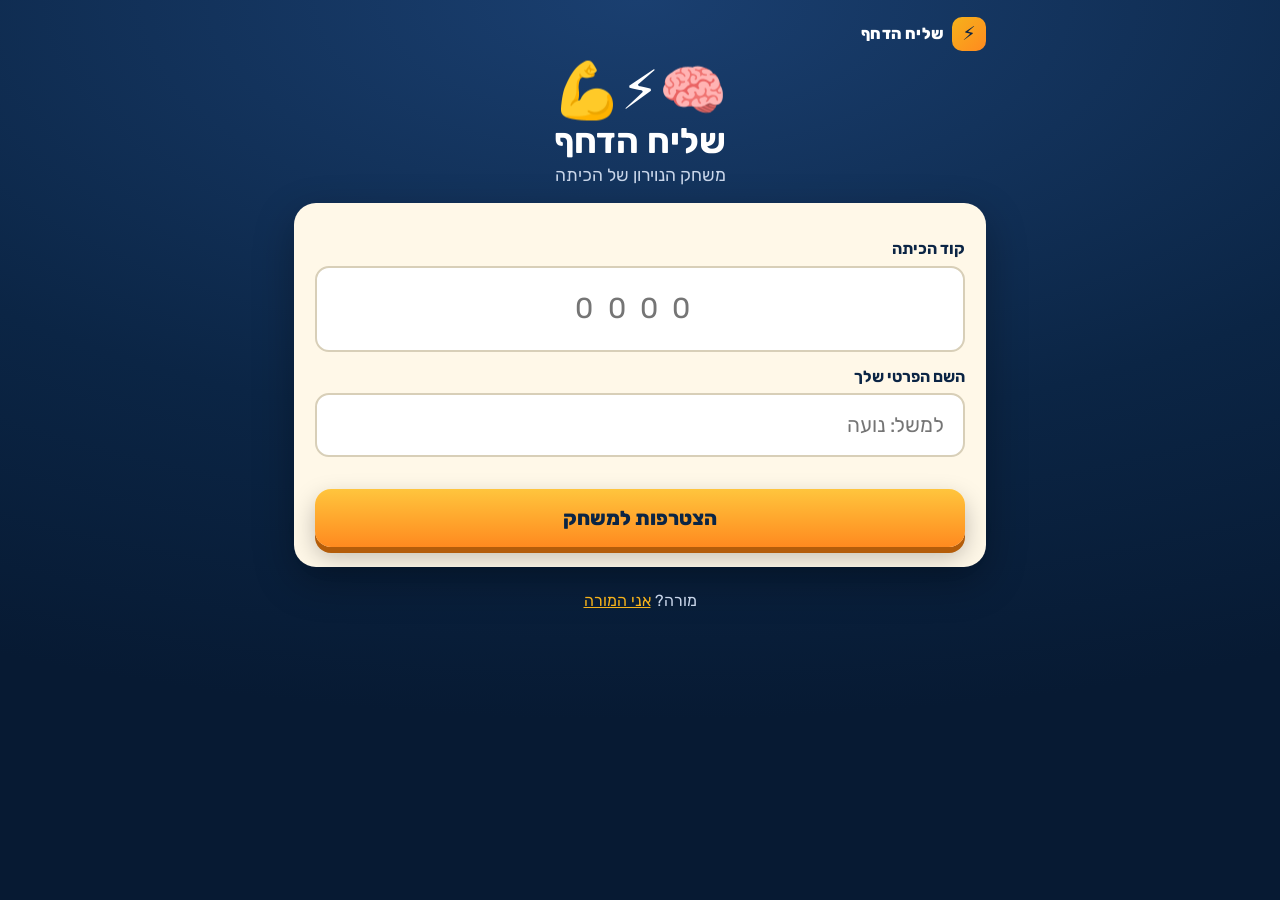
<file: index.html>
<!doctype html>
<html lang="he" dir="rtl">
<head>
<meta charset="utf-8">
<meta name="viewport" content="width=device-width, initial-scale=1, viewport-fit=cover">
<meta name="theme-color" content="#0b2545">
<title>שליח הדחף – משחק הנוירון</title>
<meta name="description" content="משחק כיתתי על מבנה הנוירון ותפקידו: בונים נוירון, שולחים דחף עצבי ובודקים מה קורה כשהמיאלין פגוע.">
<meta property="og:title" content="שליח הדחף – משחק הנוירון">
<meta property="og:description" content="בונים נוירון, שולחים מסר, ובודקים מה קורה כשהמיאלין פגוע.">
<link rel="icon" href="data:image/svg+xml,%3Csvg xmlns='http://www.w3.org/2000/svg' viewBox='0 0 100 100'%3E%3Ctext y='.9em' font-size='90'%3E%E2%9A%A1%3C/text%3E%3C/svg%3E">
<link rel="preload" href="fonts/Rubik.ttf" as="font" type="font/ttf" crossorigin>
<link rel="stylesheet" href="styles.css">
</head>
<body>
<div class="s-wrap">
  <header class="s-top">
    <div class="brand"><span class="logo" aria-hidden="true">⚡</span><span>שליח הדחף</span></div>
    <div class="chip-pts" id="ptsChip" hidden><span id="whoName"></span> · <span id="ptsVal">0</span> נק׳</div>
  </header>
  <main id="app">
    <!-- JOIN -->
    <section class="screen" id="scr-join">
      <div class="hero center">
        <div class="big-emoji" aria-hidden="true">🧠⚡💪</div>
        <h1>שליח הדחף</h1>
        <p>משחק הנוירון של הכיתה</p>
      </div>
      <form class="card" id="joinForm" novalidate>
        <label class="lbl" for="code">קוד הכיתה</label>
        <input class="field code-input" id="code" inputmode="numeric" pattern="[0-9]*" maxlength="4" autocomplete="off" placeholder="0000" required>
        <label class="lbl" for="name">השם הפרטי שלך</label>
        <input class="field" id="name" maxlength="14" autocomplete="given-name" placeholder="למשל: נועה" required>
        <p class="err" id="joinErr" role="alert"></p>
        <button class="btn wide" type="submit" id="joinBtn">הצטרפות למשחק</button>
      </form>
      <p class="small-link muted">מורה? <a href="teacher.html">אני המורה</a></p>
    </section>

    <!-- WAIT -->
    <section class="screen center" id="scr-wait" hidden>
      <div class="big-emoji" aria-hidden="true">👋</div>
      <h1 style="margin:.2rem 0">שלום <span id="waitName"></span>!</h1>
      <div class="spinner" aria-hidden="true"></div>
      <p style="font-size:1.4rem;font-weight:700;margin:0">מחכים למורה...</p>
      <p class="muted">ברגע שהמורה יתחיל, המשחק ייפתח כאן.</p>
    </section>

    <!-- INTRO -->
    <section class="screen" id="scr-intro" hidden>
      <div class="card intro center">
        <span class="stage-tag" id="introTag">שלב 1 מתוך 3</span>
        <div class="big-emoji" id="introEmoji" style="margin-top:.6rem">🧩</div>
        <h2 id="introTitle"></h2>
        <p id="introText"></p>
        <p id="introText2" class="muted" style="color:#5a6b85"></p>
        <button class="btn wide" id="introGo" style="margin-top:1rem">יאללה, מתחילים!</button>
      </div>
    </section>

    <!-- STAGE 1 -->
    <section class="screen play" id="scr-s1" hidden>
      <div class="bar"><span class="title">שלב 1: בנו את הנוירון</span><span class="meta" id="s1meta">0/5</span></div>
      <div class="neuron-box" id="neuronBox"></div>
      <div class="role idle" id="role" aria-live="polite">גררו כל חלק למקום שלו על הנוירון</div>
      <div class="tray" id="tray"></div>
    </section>

    <!-- STAGE 2/3 -->
    <section class="screen play" id="scr-run" hidden>
      <div class="bar"><span class="title" id="runTitle"></span><span class="meta" id="runMeta"></span></div>
      <div class="strength" id="strengthRow" hidden><span>עוצמת המסר</span><span class="track"><span class="fill" id="strengthFill"></span></span></div>
      <div class="route-box" id="routeBox"></div>
      <div class="status-line" id="runStatus" aria-live="polite"></div>
      <button class="btn tap" id="tapBtn" type="button">⚡ הקישו!</button>
    </section>

    <!-- STAGE RESULT -->
    <section class="screen" id="scr-res" hidden>
      <div class="card center" id="resCard"></div>
    </section>

    <!-- END -->
    <section class="screen" id="scr-end" hidden>
      <div class="card center">
        <div class="big-emoji" aria-hidden="true">🏁</div>
        <h2 style="margin:.3rem 0" id="endTitle">כל הכבוד!</h2>
        <div class="stars" id="endStars" aria-label=""></div>
        <p class="score-big" id="endScore">0</p>
        <p style="margin:0 0 .8rem;font-weight:700">נקודות</p>
        <div id="endCompare"></div>
        <p style="font-size:1.35rem;font-weight:800;margin:1rem 0 0">חכו לסיכום על הלוח 👀</p>
      </div>
    </section>
  </main>
</div>
<script src="student.js"></script>
</body>
</html>
</file>
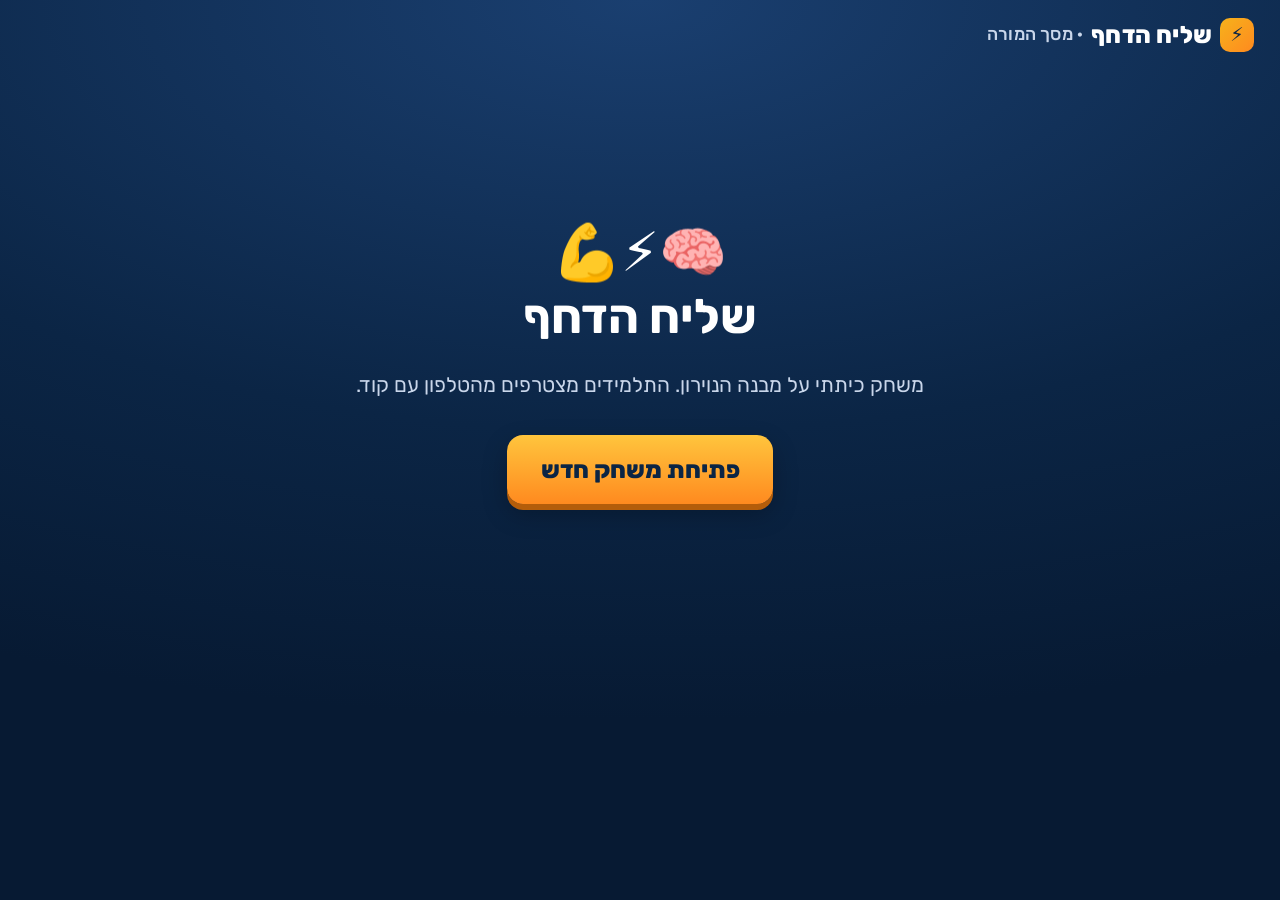
<file: teacher.html>
<!doctype html>
<html lang="he" dir="rtl">
<head>
<meta charset="utf-8">
<meta name="viewport" content="width=device-width, initial-scale=1">
<meta name="theme-color" content="#0b2545">
<title>שליח הדחף – מסך המורה</title>
<meta name="description" content="מסך המורה של המשחק שליח הדחף: קוד כיתה, QR, התקדמות התלמידים בזמן אמת וטבלת מובילים.">
<link rel="icon" href="data:image/svg+xml,%3Csvg xmlns='http://www.w3.org/2000/svg' viewBox='0 0 100 100'%3E%3Ctext y='.9em' font-size='90'%3E%E2%9A%A1%3C/text%3E%3C/svg%3E">
<link rel="preload" href="fonts/Rubik.ttf" as="font" type="font/ttf" crossorigin>
<link rel="stylesheet" href="styles.css">
</head>
<body>
<div class="t-wrap">
  <header class="t-top">
    <div class="brand"><span class="logo" aria-hidden="true">⚡</span><span>שליח הדחף</span><span class="muted" style="font-weight:500;font-size:1.1rem">· מסך המורה</span></div>
    <div class="t-actions">
      <span class="chip-pts" id="tCount" hidden></span>
      <button class="btn" id="btnStart" hidden>התחלת המשחק ▶</button>
      <button class="btn ghostbtn" id="btnEnd" hidden>סיום משחק</button>
      <button class="btn ghostbtn" id="btnNew" hidden>משחק חדש</button>
    </div>
  </header>
  <main>
    <section class="t-home" id="t-home">
      <div>
        <div class="big-emoji" aria-hidden="true">🧠⚡💪</div>
        <h1>שליח הדחף</h1>
        <p class="muted" style="font-size:1.3rem">משחק כיתתי על מבנה הנוירון. התלמידים מצטרפים מהטלפון עם קוד.</p>
        <button class="btn" id="btnCreate" style="font-size:1.5rem;margin-top:1rem">פתיחת משחק חדש</button>
        <p class="err" id="homeErr" style="color:#ffb0b0"></p>
      </div>
    </section>

    <section id="t-lobby" hidden>
      <div class="lobby">
        <div class="card join-card">
          <p style="font-weight:800;font-size:1.4rem;margin:0 0 .6rem">סרקו כדי להצטרף</p>
          <div class="qr" id="qrBig"></div>
          <p style="margin:.8rem 0 0;font-weight:700">או היכנסו לכתובת והקלידו את הקוד:</p>
          <p class="join-url" id="joinUrl"></p>
          <div class="code-huge" id="codeBig">----</div>
        </div>
        <div>
          <p class="count-big" id="lobbyCount">0 תלמידים הצטרפו</p>
          <p class="muted" style="margin-top:-.6rem">לחיצה על שם מוציאה אותו מהמשחק.</p>
          <div class="names" id="names"></div>
        </div>
      </div>
    </section>

    <section id="t-play" hidden>
      <div class="t-play">
        <div>
          <div class="stats-mini">
            <div class="stat"><b id="stS1">0</b>🧩 שלב 1</div>
            <div class="stat"><b id="stS2">0</b>⚡ שלב 2</div>
            <div class="stat"><b id="stS3">0</b>🩹 שלב 3 · ✅ <span id="stDone">0</span></div>
          </div>
          <div class="grid" id="grid"></div>
        </div>
        <aside class="board">
          <h2>🏆 טבלת המובילים</h2>
          <ol id="top5"></ol>
          <div class="mini-join"><div class="qr" id="qrMini"></div><div><div style="font-weight:700">מצטרפים מאוחר?</div><div class="c" id="codeMini"></div></div></div>
        </aside>
      </div>
    </section>

    <section id="t-final" hidden>
      <div class="final">
        <div>
          <h2 style="font-size:2.2rem;margin:0 0 1rem;text-align:center">🏆 הזוכים</h2>
          <div class="podium" id="podium"></div>
        </div>
        <div class="card summary" id="summary"></div>
      </div>
    </section>
  </main>
</div>
<script src="qr.js"></script>
<script src="teacher.js"></script>
</body>
</html>
</file>
<file: styles.css>
@font-face{font-family:"Rubik";src:url("fonts/Rubik.ttf") format("truetype");font-weight:300 900;font-display:swap}
:root{--navy:#0b2545;--navy2:#13315c;--navy3:#1d4a80;--gold:#f6b21b;--orange:#ff8a1f;--cream:#fff8e8;--ink:#0b2545;--ok:#2fbf71;--bad:#ef5b5b;--sky:#8ec5ff;--glow:#ffe14d}
*{box-sizing:border-box}
html,body{margin:0;padding:0}
body{font-family:"Rubik",system-ui,-apple-system,"Segoe UI",Arial,sans-serif;background:radial-gradient(120% 80% at 50% 0%,#1a3f70 0%,var(--navy) 60%,#071a33 100%) fixed;color:#fff;min-height:100vh;min-height:100dvh;-webkit-tap-highlight-color:transparent;line-height:1.35}
button{font-family:inherit}
[hidden]{display:none!important}
a{color:var(--gold)}
:focus-visible{outline:3px solid var(--gold);outline-offset:3px}
.btn{appearance:none;border:0;border-radius:16px;background:linear-gradient(180deg,#ffc53d,var(--orange));color:var(--navy);font-weight:800;font-size:1.25rem;padding:.85em 1.4em;min-height:56px;cursor:pointer;box-shadow:0 6px 0 #b45d0a,0 10px 24px rgba(0,0,0,.25);transition:transform .08s,box-shadow .08s;touch-action:manipulation}
.btn:active{transform:translateY(4px);box-shadow:0 2px 0 #b45d0a,0 4px 10px rgba(0,0,0,.25)}
.btn[disabled]{opacity:.5;cursor:default}
.btn.ghostbtn{background:rgba(255,255,255,.12);color:#fff;box-shadow:inset 0 0 0 2px rgba(255,255,255,.35)}
.btn.wide{width:100%}
.brand{display:flex;align-items:center;gap:.5rem;font-weight:800;letter-spacing:.2px}
.brand .logo{width:34px;height:34px;border-radius:10px;background:linear-gradient(135deg,var(--gold),var(--orange));display:grid;place-items:center;color:var(--navy);font-size:1.2rem}
.muted{color:#c9d6ea}
.card{background:var(--cream);color:var(--ink);border-radius:22px;padding:1.3rem;box-shadow:0 14px 40px rgba(0,0,0,.3)}
input.field{width:100%;font:inherit;font-size:1.3rem;padding:.75em .9em;border-radius:14px;border:2px solid #d8cfb8;background:#fff;color:var(--ink);min-height:56px}
input.field:focus{border-color:var(--orange);outline:none;box-shadow:0 0 0 4px rgba(255,138,31,.25)}
label.lbl{display:block;font-weight:700;margin:.9rem 0 .35rem}
.err{color:#b3261e;font-weight:700;min-height:1.4em;margin:.6rem 0 0}

/* ===== student ===== */
.s-wrap{max-width:720px;margin:0 auto;padding:12px 14px 20px;min-height:100vh;min-height:100dvh;display:flex;flex-direction:column}
.s-top{display:flex;align-items:center;justify-content:space-between;gap:.5rem;min-height:44px}
.chip-pts{background:rgba(255,255,255,.12);border-radius:999px;padding:.3rem .8rem;font-weight:700;white-space:nowrap}
.screen{flex:1;display:flex;flex-direction:column;justify-content:center;gap:1rem;padding-top:8px}
.hero h1{font-size:2.2rem;margin:.2rem 0;line-height:1.1}
.hero p{margin:0;color:#c9d6ea;font-size:1.1rem}
.code-input{letter-spacing:.5em;text-align:center;font-weight:800;font-size:1.8rem!important;direction:ltr}
.small-link{text-align:center;margin-top:.4rem}
.center{text-align:center}
.spinner{width:64px;height:64px;border-radius:50%;border:7px solid rgba(255,255,255,.15);border-top-color:var(--gold);margin:1rem auto;animation:spin 1s linear infinite}
@keyframes spin{to{transform:rotate(360deg)}}
.big-emoji{font-size:3.4rem;line-height:1}
.stage-tag{display:inline-block;background:var(--gold);color:var(--navy);font-weight:800;border-radius:999px;padding:.2rem .8rem;font-size:.95rem}
.intro h2{font-size:1.9rem;margin:.5rem 0 .3rem}
.intro p{font-size:1.15rem;margin:.2rem 0}
.bar{display:flex;align-items:center;justify-content:space-between;gap:.5rem;font-weight:700;margin-bottom:4px}
.bar .title{font-size:1.05rem}
.bar .meta{font-size:.95rem;color:#ffe3a3;white-space:nowrap}
.play{justify-content:flex-start;gap:.6rem}

/* stage 1 */
.neuron-box{background:rgba(255,255,255,.06);border-radius:18px;padding:6px;border:1px solid rgba(255,255,255,.12)}
.neuron-box svg{display:block;width:100%;height:auto;max-height:48vh;touch-action:none}
.part path,.part line{fill:none;stroke:#4f6a91;stroke-width:6;stroke-linecap:round;stroke-linejoin:round;transition:stroke .4s}
.part circle.body,.part rect{fill:#2a4870;stroke:#4f6a91;stroke-width:3;transition:fill .4s,stroke .4s}
.part circle.nuc{fill:#3c5d88;stroke:none;transition:fill .4s}
.part circle.bulb{fill:#2a4870;stroke:#4f6a91;stroke-width:3;transition:fill .4s}
.part.on path,.part.on line{stroke:var(--sky)}
.part.on circle.body{fill:#5aa2ef;stroke:var(--sky)}
.part.on circle.nuc{fill:#173b6b}
.part.on rect{fill:#fff3cf;stroke:var(--gold)}
.part.on circle.bulb{fill:#ffb347;stroke:var(--orange)}
.zone circle{fill:rgba(246,178,27,.12);stroke:var(--gold);stroke-width:2.5;stroke-dasharray:6 5}
.zone text{fill:var(--gold);font-weight:800;font-size:20px;font-family:Rubik,sans-serif}
.zone line{stroke:var(--gold);stroke-width:1.5;stroke-dasharray:3 4;opacity:.7}
.zone.hot circle{fill:rgba(246,178,27,.4);stroke-dasharray:none}
.zone.done circle{display:none}
.zone .pill{display:none}
.zone.done .pill{display:block}
.zone .pill rect{fill:var(--ok);stroke:none}
.zone .pill text{fill:#fff;font-size:13px;font-weight:700}
.zone.done>text{display:none}
.zone.shake,.chip.shake{animation:shake .45s}
.zone{transform-box:fill-box;transform-origin:center}
@keyframes shake{0%,100%{transform:translateX(0)}20%{transform:translateX(-7px)}40%{transform:translateX(7px)}60%{transform:translateX(-5px)}80%{transform:translateX(5px)}}
.tray{display:flex;flex-wrap:wrap;gap:8px;justify-content:center}
.chip{background:#fff;color:var(--navy);border-radius:14px;padding:.6rem .85rem;font-weight:800;font-size:1.05rem;min-height:52px;display:flex;align-items:center;gap:.35rem;box-shadow:0 4px 0 #c8b98f;touch-action:none;user-select:none;-webkit-user-select:none;cursor:grab;border:3px solid transparent}
.chip.sel{border-color:var(--orange)}
.chip.used{visibility:hidden}
.chip.drag-ghost{position:fixed;z-index:50;pointer-events:none;transform:translate(-50%,-60%) scale(1.08) rotate(-2deg);box-shadow:0 12px 30px rgba(0,0,0,.45);opacity:.95;margin:0}
.role{min-height:3.2em;background:rgba(47,191,113,.16);border:1px solid rgba(47,191,113,.5);border-radius:14px;padding:.55rem .8rem;font-size:1.05rem;display:flex;align-items:center;gap:.5rem}
.role.idle{background:rgba(255,255,255,.06);border-color:rgba(255,255,255,.12);color:#c9d6ea}
.role.bad{background:rgba(239,91,91,.16);border-color:rgba(239,91,91,.55)}
.role.pop{animation:pop .35s}
@keyframes pop{0%{transform:scale(.94)}60%{transform:scale(1.03)}100%{transform:scale(1)}}

/* stage 2/3 */
.route-box{background:rgba(0,0,0,.18);border-radius:18px;border:1px solid rgba(255,255,255,.12);position:relative;flex:1;min-height:0;display:flex;align-items:center;justify-content:center;touch-action:manipulation}
.route-box svg{display:block;width:100%;height:100%;max-height:calc(100dvh - 250px);min-height:300px}
.r-n path,.r-n line{fill:none;stroke:var(--sky);stroke-width:5;stroke-linecap:round;stroke-linejoin:round}
.r-n circle.body{fill:#5aa2ef;stroke:var(--sky);stroke-width:3}
.r-n circle.nuc{fill:#173b6b}
.r-n circle.bulb{fill:#ffb347;stroke:var(--orange);stroke-width:2}
.r-n rect.my{fill:#fff3cf;stroke:var(--gold);stroke-width:2}
.dmg rect.my{fill:#7d7564;stroke:#a89c80;stroke-dasharray:4 3;opacity:.75}
.dmg .crack{stroke:#2a2a2a;stroke-width:2;fill:none}
.lbl-s{fill:#c9d6ea;font-size:12px;font-weight:600;font-family:Rubik,sans-serif}
.gate circle.ring{fill:none;stroke:var(--gold);stroke-width:3;opacity:.35}
.gate text{fill:#ffe3a3;font-size:11px;font-weight:700;font-family:Rubik,sans-serif;opacity:.65}
.gate.near circle.ring,.gate.wait circle.ring{opacity:1;stroke-width:4;animation:glow .5s ease-in-out infinite alternate}
.gate.near text,.gate.wait text{opacity:1}
.gate.passed circle.ring{stroke:var(--ok);opacity:.9;animation:none}
.gate.off circle.ring{opacity:.15!important;animation:none}
@keyframes glow{from{filter:drop-shadow(0 0 2px #ffcf4d)}to{filter:drop-shadow(0 0 9px #ffcf4d)}}
.muscle{transform-box:fill-box;transform-origin:50% 50%;transition:transform .25s}
.muscle ellipse{fill:#e8746a;stroke:#ffb3a8;stroke-width:3}
.muscle path{stroke:#b84b42;stroke-width:2;fill:none;opacity:.7}
.muscle.flex{animation:flex 1s ease-in-out}
@keyframes flex{0%,100%{transform:scale(1,1)}35%,65%{transform:scale(var(--fx,1.35),var(--fy,.72))}}
.fly{font-size:14px;font-weight:800;font-family:Rubik,sans-serif;paint-order:stroke;stroke:#0b2545;stroke-width:3px;animation:fly 1s ease-out forwards}
@keyframes fly{from{opacity:1;transform:translateY(0)}to{opacity:0;transform:translateY(-26px)}}
.tap{width:100%;min-height:78px;font-size:1.6rem;border-radius:20px}
.tap.hit{animation:pop .2s}
.status-line{min-height:1.6em;text-align:center;font-weight:700;font-size:1.1rem}
.status-line.good{color:#7ff0b0}.status-line.bad{color:#ffb0b0}
.strength{display:flex;align-items:center;gap:.5rem;font-size:.95rem;font-weight:700}
.strength .track{flex:1;height:12px;background:rgba(255,255,255,.15);border-radius:99px;overflow:hidden}
.strength .fill{display:block;height:100%;background:linear-gradient(90deg,var(--ok),#ffd23f);width:100%;transition:width .3s}
.oneway{font-size:.95rem;text-align:center;color:#ffe3a3;font-weight:700}

/* results */
.compare{display:grid;gap:.6rem;margin:.6rem 0}
.cmp-row{display:grid;grid-template-columns:5.5em 1fr 4.5em;align-items:center;gap:.5rem;font-weight:700}
.cmp-track{height:22px;background:#eadfc6;border-radius:99px;overflow:hidden}
.cmp-fill{height:100%;border-radius:99px}
.stars{font-size:3rem;letter-spacing:.15em;text-align:center}
.score-big{font-size:3rem;font-weight:900;text-align:center;color:var(--orange);margin:0}
.conclusion{background:#fff0cc;border-radius:14px;padding:.7rem .9rem;font-weight:700;border-inline-start:6px solid var(--orange)}

/* ===== teacher ===== */
.t-wrap{max-width:1800px;margin:0 auto;padding:18px 26px 30px;min-height:100vh}
.t-top{display:flex;align-items:center;justify-content:space-between;gap:1rem;flex-wrap:wrap;margin-bottom:14px}
.t-top .brand{font-size:1.5rem}
.t-actions{display:flex;gap:.7rem;flex-wrap:wrap;align-items:center}
.t-home{display:grid;place-items:center;min-height:70vh;text-align:center}
.t-home h1{font-size:3rem;margin:.3rem 0}
.lobby{display:grid;grid-template-columns:minmax(300px,520px) 1fr;gap:26px;align-items:start}
.join-card{text-align:center}
.join-card .qr{background:#fff;border-radius:16px;padding:12px;display:inline-block;line-height:0}
.join-card .qr svg{width:min(380px,70vw);height:auto}
.code-huge{font-size:clamp(4rem,9vw,8rem);font-weight:900;letter-spacing:.12em;direction:ltr;color:var(--navy);line-height:1;margin:.3rem 0}
.join-url{font-weight:700;direction:ltr;color:var(--navy3);font-size:1.15rem;word-break:break-all}
.names{display:flex;flex-wrap:wrap;gap:10px;align-content:flex-start}
.name-tag{background:#fff;color:var(--navy);font-weight:800;font-size:1.35rem;padding:.45rem 1rem;border-radius:999px;animation:pop .35s;border:0;cursor:pointer;font-family:inherit}
.name-tag:hover{background:#ffe1e1}
.count-big{font-size:2.2rem;font-weight:900}
.t-play{display:grid;grid-template-columns:1fr 360px;gap:22px;align-items:start}
.grid{display:grid;grid-template-columns:repeat(auto-fill,minmax(210px,1fr));gap:10px}
.st-card{background:rgba(255,255,255,.08);border:1px solid rgba(255,255,255,.14);border-radius:14px;padding:.55rem .7rem;display:grid;gap:.3rem}
.st-card.done{background:rgba(47,191,113,.18);border-color:rgba(47,191,113,.6)}
.st-card.away{opacity:.55}
.st-head{display:flex;justify-content:space-between;align-items:center;gap:.4rem;font-weight:800;font-size:1.25rem}
.st-head .nm{overflow:hidden;text-overflow:ellipsis;white-space:nowrap}
.st-meta{display:flex;justify-content:space-between;font-size:1.05rem;color:#dce6f5}
.pbar{height:10px;background:rgba(255,255,255,.15);border-radius:99px;overflow:hidden}
.pbar i{display:block;height:100%;background:linear-gradient(90deg,var(--gold),var(--orange));border-radius:99px;transition:width .6s}
.st-card.done .pbar i{background:var(--ok)}
.board{position:sticky;top:12px}
.board h2{margin:0 0 .6rem;font-size:1.5rem}
.board ol{list-style:none;margin:0;padding:0;display:grid;gap:8px}
.board li{display:grid;grid-template-columns:2.2em 1fr auto;align-items:center;gap:.5rem;background:#fff;color:var(--navy);border-radius:14px;padding:.55rem .8rem;font-weight:800;font-size:1.25rem}
.board li .rk{background:var(--navy);color:var(--gold);border-radius:50%;width:1.8em;height:1.8em;display:grid;place-items:center;font-size:1rem}
.board li:nth-child(1) .rk{background:var(--gold);color:var(--navy)}
.board li .nm{overflow:hidden;text-overflow:ellipsis;white-space:nowrap}
.stats-mini{display:grid;grid-template-columns:repeat(3,1fr);gap:8px;margin-bottom:14px}
.stat{background:rgba(255,255,255,.08);border-radius:14px;padding:.5rem .7rem;text-align:center}
.stat b{display:block;font-size:1.8rem;color:var(--gold)}
.mini-join{display:flex;align-items:center;gap:12px;background:var(--cream);color:var(--navy);border-radius:16px;padding:10px 14px;margin-top:14px}
.mini-join .qr{background:#fff;line-height:0}
.mini-join .qr svg{width:110px;height:110px}
.mini-join .c{font-size:2.6rem;font-weight:900;direction:ltr;letter-spacing:.08em}
.final{display:grid;grid-template-columns:1.2fr 1fr;gap:26px;align-items:end}
.podium{display:grid;grid-template-columns:1fr 1fr 1fr;gap:14px;align-items:end;min-height:430px}
.pod{display:flex;flex-direction:column;align-items:center;gap:.4rem;animation:rise .8s ease-out both}
.pod .who{font-size:1.7rem;font-weight:900;text-align:center;word-break:break-word}
.pod .p{font-size:1.2rem;color:var(--gold);font-weight:800}
.pod .block{width:100%;border-radius:16px 16px 0 0;display:grid;place-items:center;font-size:3.4rem;font-weight:900;color:var(--navy)}
.pod.first .block{height:250px;background:linear-gradient(180deg,#ffd862,var(--gold))}
.pod.second .block{height:180px;background:linear-gradient(180deg,#e9eef5,#b8c4d4)}
.pod.third .block{height:130px;background:linear-gradient(180deg,#f2c39a,#d68a4f)}
.pod.first{animation-delay:.6s}.pod.second{animation-delay:.3s}
@keyframes rise{from{opacity:0;transform:translateY(40px)}to{opacity:1;transform:none}}
.summary h2{margin:0 0 .5rem;font-size:1.8rem}
.summary .cmp-row{grid-template-columns:7em 1fr 5em;font-size:1.25rem}
.summary .cmp-track{height:30px}
.big-concl{font-size:1.35rem}
@media (max-width:1000px){.lobby,.t-play,.final{grid-template-columns:1fr}.board{position:static}}
@media (max-width:420px){.hero h1{font-size:1.9rem}.chip{font-size:.98rem;padding:.55rem .7rem}}
</file>
